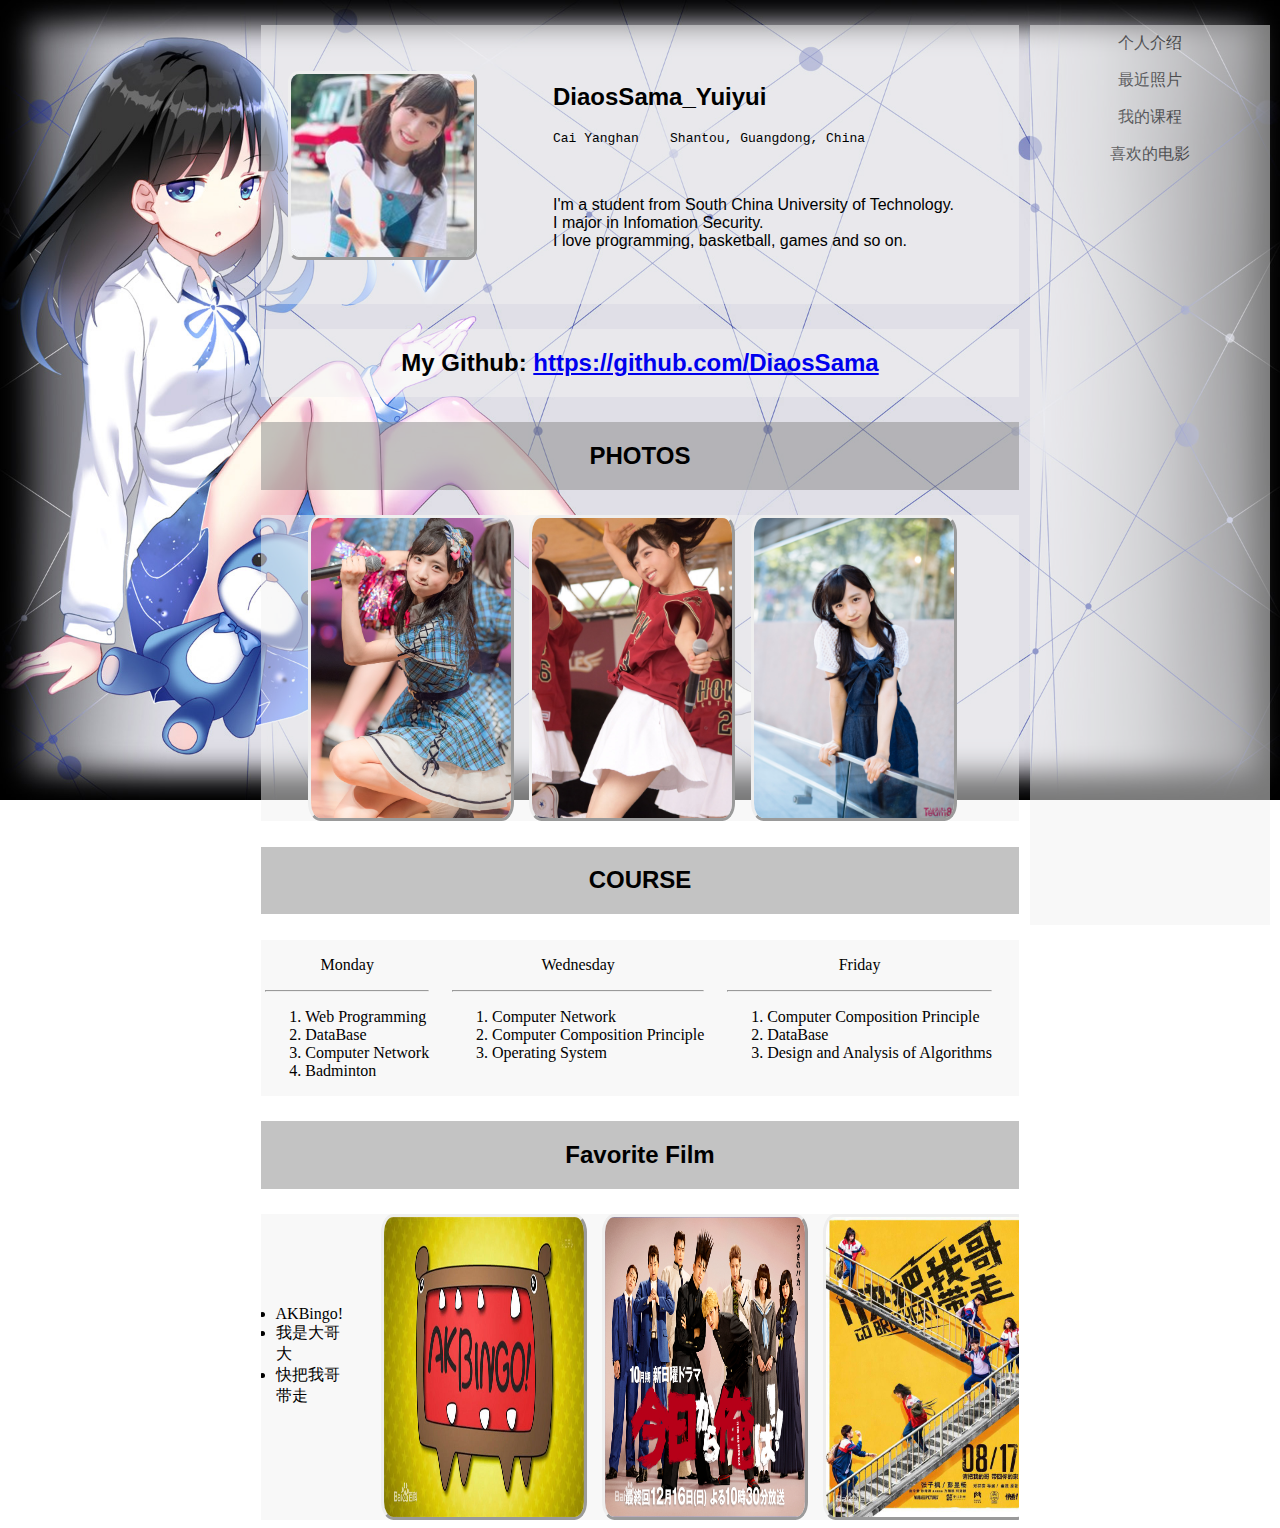
<file: ExperimentOne/index.html>
<!DOCTYPE html>
<head>
    <title>DiaosSama's HomePage</title>
    <meta name="description" content="information about DiaosSama"/>
    <meta charset="UTF-8"/>
    <style>
        #navigation {
            /*导航栏美化*/
            list-style-type: none;
            margin: 0;
            padding: 0;
            width: 240px;
            background-color: #f1f1f1;
            height: 100%;
            position: fixed;
            overflow: auto; 
            right: 10px;
            opacity: 0.5; /*透明度*/
        }

        #navigation a {
            /*导航栏选项美化*/
            display: block;
            color: #000;
            padding: 8px 16px;
            text-decoration: none;
            text-align: center;
        }

        #navigation a:hover {
            /*导航栏鼠标悬浮效果*/
            background-color: #555;
            color: white;
        }

        body {
            background-image: url("./img/steam1.jpg");
            background-size: 100%;
            background-repeat: repeat-x;
            background-attachment: fixed;
            overflow: auto;
        }

        #avatar {
            /*头像*/
            width: 183px;
            height: 183px;
            border-style: outset;
            border-radius: 6%;
            margin-right: 10%;
            margin-top: 6%;
        }

        .introduction {
            /*个人介绍栏*/
            margin-left:20%;
			margin-right:20%;
            margin-top: 2%;
            overflow: hidden;
            background-color: rgba(241,241,241,0.5);
            color: rgba(0,0,0);
            font-family:'Trebuchet MS', 'Lucida Sans Unicode', 'Lucida Grande', 'Lucida Sans', Arial, sans-serif;
            justify-content: center;
            display: flex;
        }

        .introduction .text {
            margin-top: 5%;
            margin-right: 5%;
            margin-bottom: 5%;    
        }

        .photo {
            /*照片展示栏*/
            margin-left:20%;
			margin-right:20%;
            margin-top: 2%;
            background-color: rgba(241,241,241,0.5);
            overflow: hidden;
            justify-content: center;
            display: flex;
        }

        .photo img {
            width: 200px;
            height: 300px;
            border-style: outset;
            border-radius: 6%;
            margin-right: 2%;
        }

        .photo ul {
            margin-right: 5%;
            margin-top:12%;
        }

        .course {
            /*课程展示栏*/
            margin-left:20%;
			margin-right:20%;
            margin-top: 2%;
            background-color: rgba(241,241,241,0.5);
            overflow: hidden;
            justify-content: center;
            display: flex;
        }

        .course div {
            margin-right: 3%;
        }
    </style>

</head>
<body>
    <ul id="navigation">
        <li><a href="#introduction">个人介绍</a></li>
        <li><a href="#photo_title">最近照片</a></li>
        <li><a href="#course_title">我的课程</a></li>
        <li><a href="#film_title">喜欢的电影</a></li>
    </ul>
    <!--<h1 id="title">Welcome to DiaosSama's HomePage</h1>-->
    <div class="introduction" id="introduction">
        <img id="avatar" src="./img/avatar1.jpg"/>
        <div class="text">
            <h2>DiaosSama_Yuiyui</h3>
            <p><pre>Cai Yanghan    Shantou, Guangdong, China</pre></p>
            <br/>
            <p>
                I'm a student from South China University of Technology.<br/>
                I major in Infomation Security.<br/>
                I love programming, basketball, games and so on.<br/>
            </p>
        </div>  
    </div>

    <div class="introduction" id="github">
            <h2>My Github: <a href="https://github.com/DiaosSama">https://github.com/DiaosSama</a></h2>
        </div>

    <div class="introduction" id="photo_title" style="background-color: rgba(135,135,135,0.5)">
        <h2>PHOTOS</h2>
    </div>

    <div class="photo">
            <img src="./img/myphoto1.jpg"/>
            <img src="./img/myphoto2.jpg"/>
            <img src="./img/myphoto3.jpg"/>
    </div>

    <div class="introduction" id="course_title" style="background-color: rgba(135,135,135,0.5)">
        <h2>COURSE</h2>
    </div>

    <div class="course">
        <div>
            <p style="text-align:center">Monday</p>
            <hr/>
            <ol>
                <li>Web Programming</li>
                <li>DataBase</li>
                <li>Computer Network</li>
                <li>Badminton</li>
            </ol>
        </div>
        <div>
                <p style="text-align:center">Wednesday</p>
                <hr/>
                <ol>
                    <li>Computer Network</li>
                    <li>Computer Composition Principle</li>
                    <li>Operating System</li>
                </ol>
        </div>
        <div>
                <p style="text-align:center">Friday</p>
                <hr/>
                <ol>
                    <li>Computer Composition Principle</li>
                    <li>DataBase</li>
                    <li>Design and Analysis of Algorithms</li>
                </ol>
        </div>
    </div>

    <div class="introduction" id="film_title" style="background-color: rgba(135,135,135,0.5)">
        <h2>Favorite Film</h2>
    </div>

    <div class="photo">
        <ul>
            <li>AKBingo!</li>
            <li>我是大哥大</li>
            <li>快把我哥带走</li>
        </ul>
        <img src="./img/akbingo.jpg"/>
        <img src="./img/woshidageda.jpg"/>
        <img src="./img/kuaibawogedaizou.jpg"/>
    </div>
    
</body>
</file>
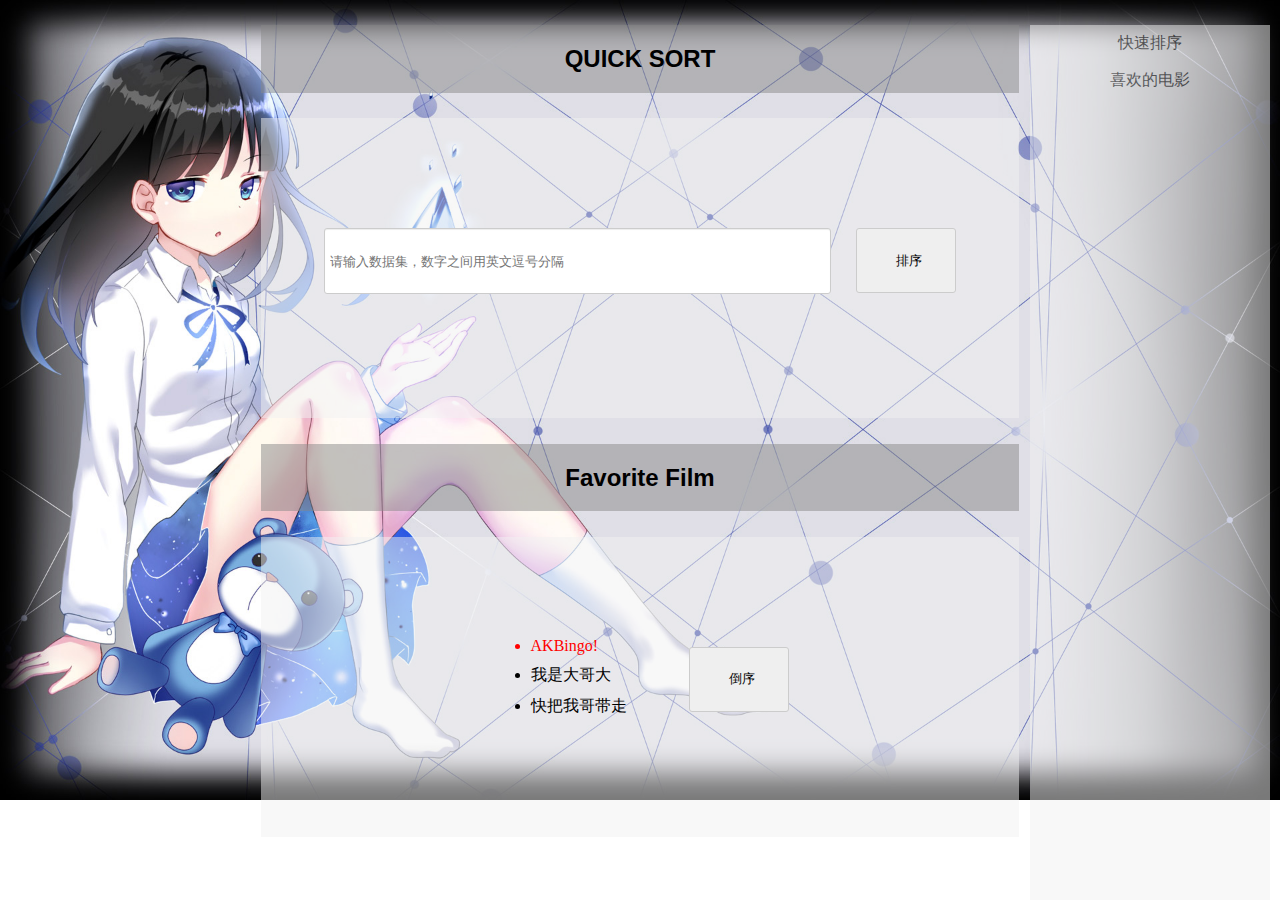
<file: ExperimentThree/index.html>
<!DOCTYPE html>
<head>
    <title>Experiment Three</title>
    <meta charset="UTF-8"/>
    <script src="./script/script.js"></script>
    <link rel="stylesheet" type="text/css" media="screen" href="./main.css" />
</head>

<body onload="changeColor(1)">
    <ul id="navigation">
        <li><a href="#quicksort_title">快速排序</a></li>
        <li><a href="#film_title">喜欢的电影</a></li>
    </ul>
    <div id="quicksort_title" class="title" style="background-color: rgba(135,135,135,0.5)">
        <h2>QUICK SORT</h2>
    </div>
    <div id="quicksort">
        <input type="text" id="input1" placeholder="请输入数据集，数字之间用英文逗号分隔">
        <button type="button" onclick="quicksorthelp('input1')">排序</button>
    </div>
    <div id="film_title" class="title" style="background-color: rgba(135,135,135,0.5)">
            <h2>Favorite Film</h2>
        </div>
    <div id="film">
        <ul>
            <li id="movie1">AKBingo!</li>
            <li id="movie2">我是大哥大</li>
            <li id="movie3">快把我哥带走</li>
        </ul>
        <button type="button" onclick="resort()">倒序</button>
    </div>
</body>
</file>
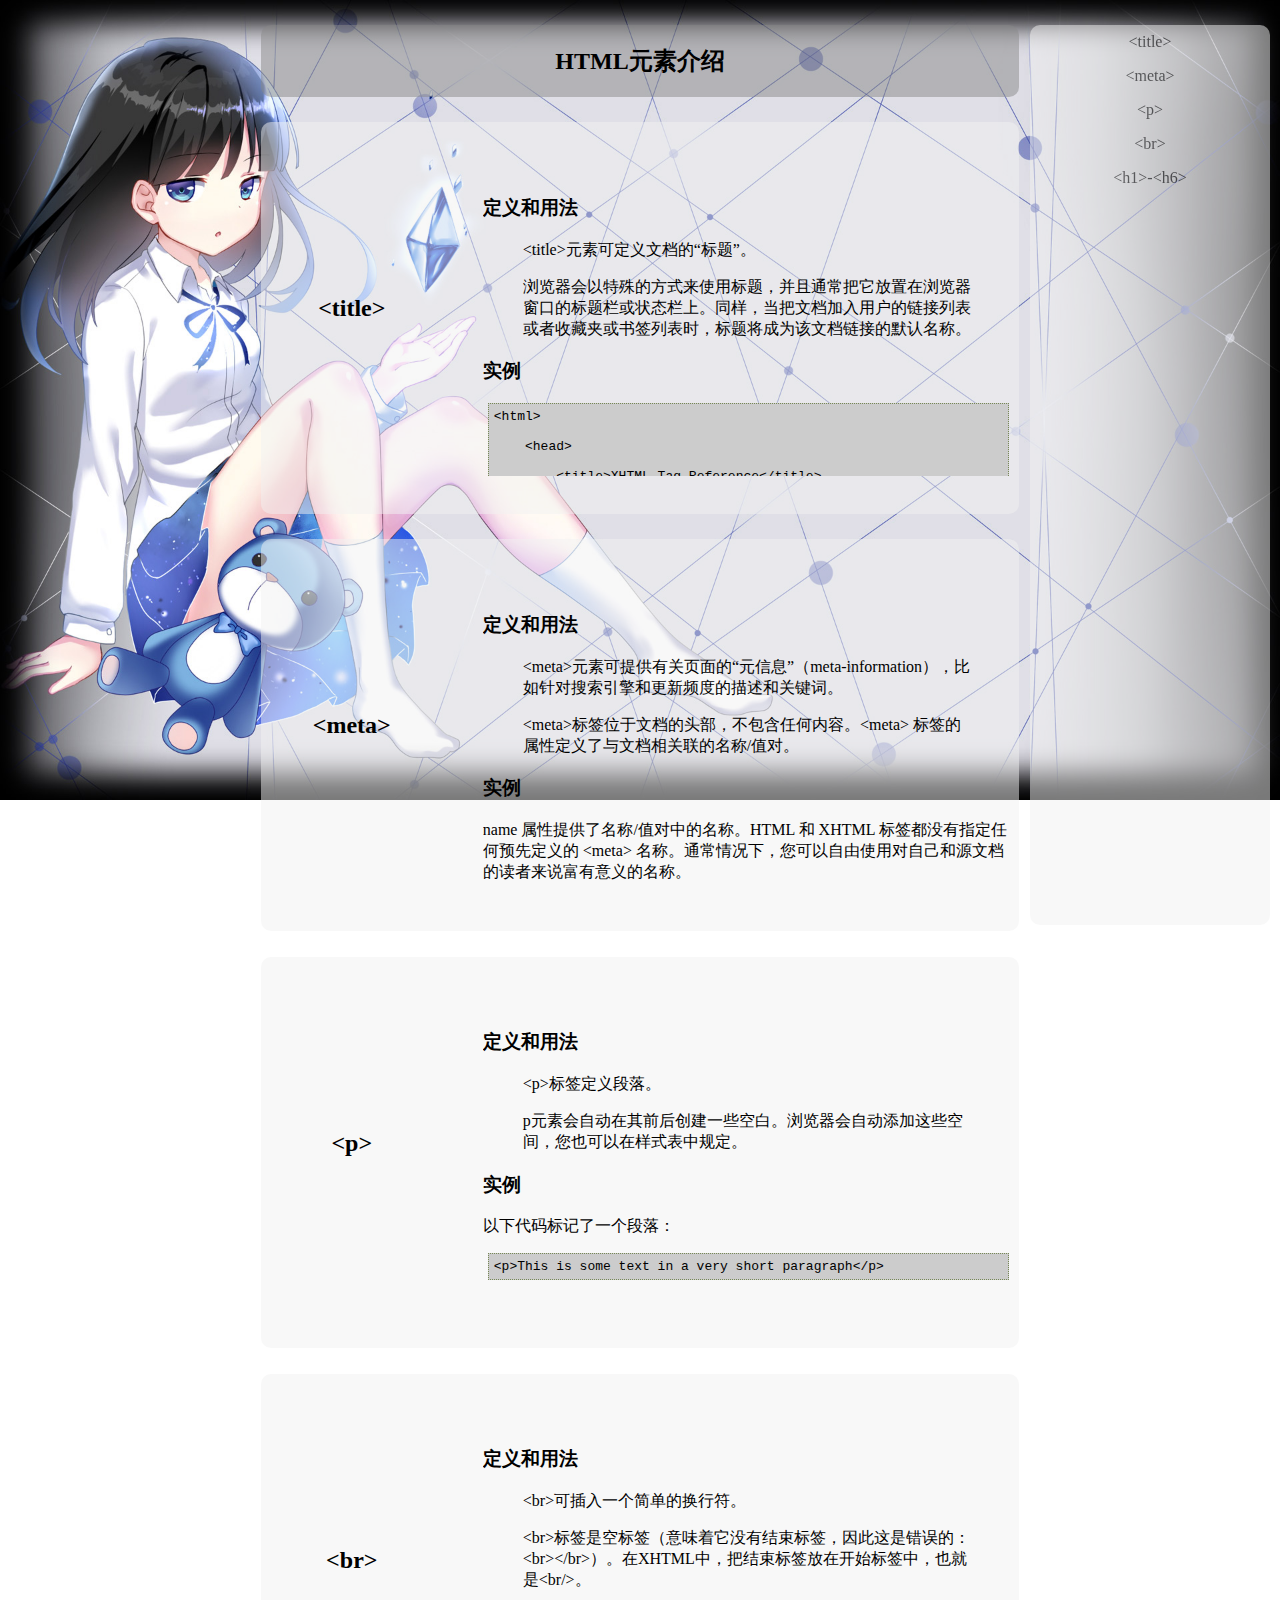
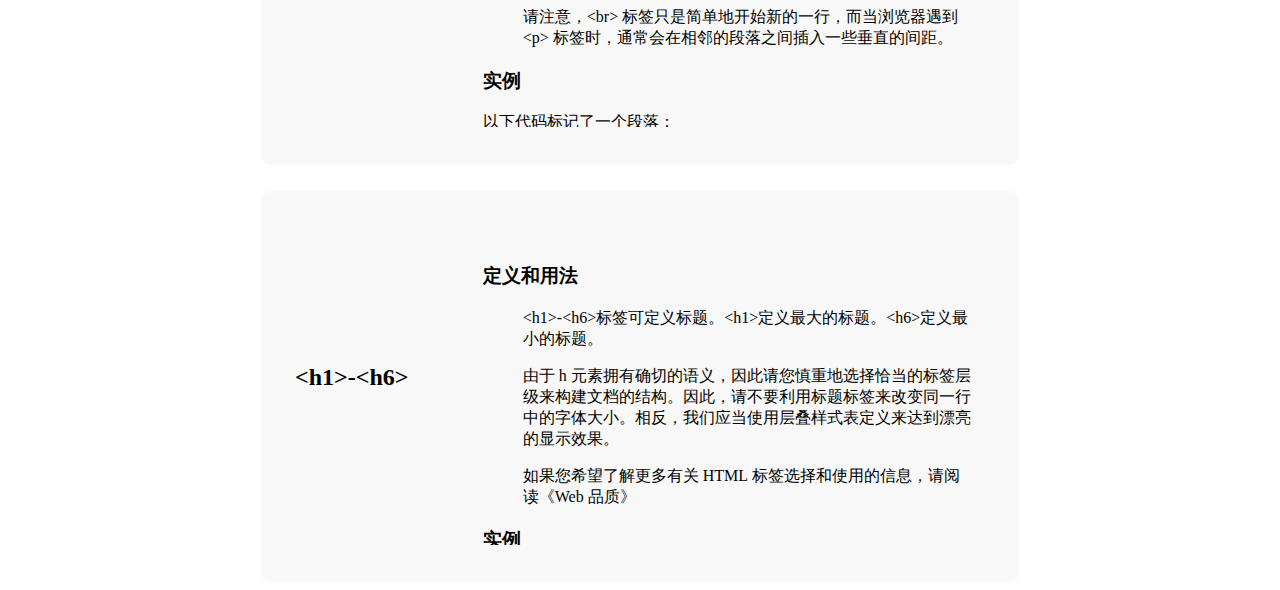
<file: ExperimentTwo/index.html>
<!DOCTYPE html>
<head>
    <meta charset="UTF-8">
    <title>Element of HTML</title>
    <link rel="stylesheet" type="text/css" href="main.css">
</head>
<body>
    <ul id="navigation">
        <li><a href="#title">&lt;title&gt;</a></li>
        <li><a href="#meta">&lt;meta&gt;</a></li>
        <li><a href="#p">&lt;p&gt;</a></li>
        <li><a href="#br">&lt;br&gt;</a></li>
        <li><a href="#br">&lt;h1&gt;-&lt;h6&gt;</a></li>
    </ul>

    <div class="block" id="main_title" style="background-color: rgba(135,135,135,0.5); text-align: center">
        <h2>HTML元素介绍</h2>
    </div>

    <div class="block" id="title">
        <dl>
            <dt><h2>&lt;title&gt;</h2></dt>
            <dd>
                <h3><strong>定义和用法</strong></h3>
                <blockquote>
                    <p> &lt;title&gt;元素可定义文档的<q>标题</q>。</p>
                    <p>浏览器会以特殊的方式来使用标题，并且通常把它放置在浏览器窗口的标题栏或状态栏上。同样，当把文档加入用户的链接列表或者收藏夹或书签列表时，标题将成为该文档链接的默认名称。</p>
                </blockquote>
                <h3><strong>实例</strong></h3>
                <pre>
&lt;html&gt; 

    &lt;head&gt;

        <code>&lt;title&gt;XHTML Tag Reference&lt;/title&gt;</code>

    &lt;/head&gt;

&lt;body&gt;

    The content of the document......

&lt;/body&gt;

&lt;/html&gt;</pre>           
            </dd>
        </dl>
    </div>

    <div class="block" id="meta">
            <dl>
                <dt><h2>&lt;meta&gt;</h2></dt>
                <dd>
                    <h3><strong>定义和用法</strong></h3>
                    <blockquote>
                        <p> &lt;meta&gt;元素可提供有关页面的<q>元信息</q>（meta-information），比如针对搜索引擎和更新频度的描述和关键词。</p>
                        <p>&lt;meta&gt;标签位于文档的头部，不包含任何内容。&lt;meta&gt; 标签的属性定义了与文档相关联的名称/值对。</p>
                    </blockquote>
                    <h3><strong>实例</strong></h3>
                    <p>name 属性提供了名称/值对中的名称。HTML 和 XHTML 标签都没有指定任何预先定义的 &lt;meta&gt; 名称。通常情况下，您可以自由使用对自己和源文档的读者来说富有意义的名称。</p>
                    <p>"keywords" 是一个经常被用到的名称。它为文档定义了一组关键字。某些搜索引擎在遇到这些关键字时，会用这些关键字对文档进行分类。</p>
                    <p>类似这样的 meta 标签可能对于进入搜索引擎的索引有帮助：</p>
                    <pre>
&lt;meta name="keywords" content="HTML,ASP,PHP,SQL"&gt;</pre>           
                </dd>
            </dl>
        </div>

        <div class="block" id="p">
                <dl>
                    <dt><h2>&lt;p&gt;</h2></dt>
                    <dd>
                        <h3><strong>定义和用法</strong></h3>
                        <blockquote>
                            <p> &lt;p&gt;标签定义段落。</p>
                            <p>p元素会自动在其前后创建一些空白。浏览器会自动添加这些空间，您也可以在样式表中规定。</p>
                        </blockquote>
                        <h3><strong>实例</strong></h3>
                        <p>以下代码标记了一个段落：</p>
                        <pre>
&lt;p&gt;This is some text in a very short paragraph&lt;/p&gt;</pre>           
                    </dd>
                </dl>
            </div>

            <div class="block" id="br">
                <dl>
                    <dt><h2>&lt;br&gt;</h2></dt>
                    <dd>
                        <h3><strong>定义和用法</strong></h3>
                        <blockquote>
                            <p>&lt;br&gt;可插入一个简单的换行符。</p>
                            <p>&lt;br&gt;标签是空标签（意味着它没有结束标签，因此这是错误的：&lt;br&gt;&lt;/br&gt;）。在XHTML中，把结束标签放在开始标签中，也就是&lt;br/&gt;。</p>
                            <p>请注意，&lt;br&gt; 标签只是简单地开始新的一行，而当浏览器遇到 &lt;p&gt; 标签时，通常会在相邻的段落之间插入一些垂直的间距。</p>
                        </blockquote>
                        <h3><strong>实例</strong></h3>
                        <p>以下代码标记了一个段落：</p>
                        <pre>
&lt;html&gt;

    &lt;body&gt;
                                            
        &lt;p&gt;
            <code>To break&lt;br/&gt;lines&lt;br/&gt;in a&lt;br/&gt;paragraph,&lt;br/&gt;use the br tag.</code>
        &lt;/p&gt;
                                            
    &lt;/body&gt;

&lt;/html&gt;</pre>           
                    </dd>
                </dl>
            </div>

            <div class="block" id="h1-h6">
                 <dl>
                    <dt><h2>&lt;h1&gt;-&lt;h6&gt;</h2></dt>
                    <dd>
                        <h3><strong>定义和用法</strong></h3>
                        <blockquote>
                            <p>&lt;h1&gt;-&lt;h6&gt;标签可定义标题。&lt;h1&gt;定义最大的标题。&lt;h6&gt;定义最小的标题。</p>
                            <p>由于 h 元素拥有确切的语义，因此请您慎重地选择恰当的标签层级来构建文档的结构。因此，请不要利用标题标签来改变同一行中的字体大小。相反，我们应当使用层叠样式表定义来达到漂亮的显示效果。</p>
                            <p>如果您希望了解更多有关 HTML 标签选择和使用的信息，请阅读《Web 品质》</p>
                        </blockquote>
                        <h3><strong>实例</strong></h3>
                        <p>六个不同的 HTML 标题：</p>
                        <pre>
&lt;h1&gt;这是标题 1&lt;/h1&gt;
&lt;h2&gt;这是标题 2&lt;/h2&gt;
&lt;h3&gt;这是标题 3&lt;/h3&gt;
&lt;h4&gt;这是标题 4&lt;/h4&gt;
&lt;h5&gt;这是标题 5&lt;/h5&gt;
&lt;h6&gt;这是标题 6&lt;/h6&gt;</pre>      
                    </dd>
                </dl>
            </div>
</body>
</file>
<file: ExperimentThree/main.css>
body {
    background-image: url("./img/steam1.jpg");
    background-size: 100%;
    background-repeat: repeat-x;
    background-attachment: fixed;
    overflow: auto;
}

#navigation {
    /*导航栏美化*/
    list-style-type: none;
    margin: 0;
    padding: 0;
    width: 240px;
    background-color: #f1f1f1;
    height: 100%;
    position: fixed;
    overflow: auto; 
    right: 10px;
    opacity: 0.5; /*透明度*/
}

#navigation a {
    /*导航栏选项美化*/
    display: block;
    color: #000;
    padding: 8px 16px;
    text-decoration: none;
    text-align: center;
}

#navigation a:hover {
    /*导航栏鼠标悬浮效果*/
    background-color: #555;
    color: white;
}

.title {
    margin-left:20%;
    margin-right:20%;
    margin-top: 2%;
    overflow: hidden;
    background-color: rgba(241,241,241,0.5);
    color: rgba(0,0,0);
    font-family:'Trebuchet MS', 'Lucida Sans Unicode', 'Lucida Grande', 'Lucida Sans', Arial, sans-serif;
    justify-content: center;
    display: flex;
}

.title .text {
    margin-top: 5%;
    margin-right: 5%;
    margin-bottom: 5%;    
}

#quicksort {
    margin-left:20%;
    margin-right:20%;
    margin-top: 2%;
    background-color: rgba(241,241,241,0.5);
    overflow: hidden;
    justify-content: center;
    display: flex;
    height: 300px;
}

input {
    border: 1px solid #ccc;
    padding: 7px 0px;
    border-radius: 3px;
    padding-left:5px;
    -webkit-box-shadow: inset 0 1px 1px rgba(0,0,0,.075);
    box-shadow: inset 0 1px 1px rgba(0,0,0,.075);
    -webkit-transition: border-color ease-in-out .15s,-webkit-box-shadow ease-in-out .15s;
    -o-transition: border-color ease-in-out .15s,box-shadow ease-in-out .15s;
    transition: border-color ease-in-out .15s,box-shadow ease-in-out .15s;
    width: 500px;
    height: 50px;
    margin-top: 110px;
}

input:focus {
    border-color: #66afe9;
    outline: 0;
    -webkit-box-shadow: inset 0 1px 1px rgba(0,0,0,.075),0 0 8px rgba(102,175,233,.6);
    box-shadow: inset 0 1px 1px rgba(0,0,0,.075),0 0 8px rgba(102,175,233,.6)
}

button {
    border: 1px solid #ccc;
    padding: 7px 0px;
    border-radius: 3px;
    padding-left:5px;
    height: 65px;
    width: 100px;
    margin-top: 110px;
    margin-left: 25px;
}

button:hover {
    border-color: #66afe9;
    outline: 0;
    -webkit-box-shadow: inset 0 1px 1px rgba(0,0,0,.075),0 0 8px rgba(102,175,233,.6);
    box-shadow: inset 0 1px 1px rgba(0,0,0,.075),0 0 8px rgba(102,175,233,.6)
}

#film {
    margin-left:20%;
    margin-right:20%;
    margin-top: 2%;
    background-color: rgba(241,241,241,0.5);
    overflow: hidden;
    justify-content: center;
    display: flex;
    height: 300px;
}

#film ul {
    margin-right: 5%;
    margin-top: 90px;
}

#film ul li{
    margin-top: 10px;
}
</file>
<file: ExperimentTwo/main.css>
#navigation {
    /*导航栏美化*/
    list-style-type: none;
    margin: 0;
    padding: 0;
    width: 240px;
    background-color: #f1f1f1;
    border-radius: 10px;
    height: 100%;
    position: fixed;
    overflow: auto; 
    right: 10px;
    opacity: 0.5; /*透明度*/
}

#navigation a {
    /*导航栏选项美化*/
    display: block;
    color: #000;
    padding: 8px 16px;
    text-decoration: none;
    text-align: center;
}

#navigation a:hover {
    /*导航栏鼠标悬浮效果*/
    background-color: #555;
    color: white;
}

.block {
    /*块美化*/
    margin-left: 20%;
    margin-right: 20%;
    margin-top: 2%;
    background-color: rgba(241,241,241,0.5);
    border-radius: 10px;
    overflow: hidden;
}

.block dl{
    height: 250px;
}

.block dt {
    margin: 2%;
    /*background-color: red;*/
    width: 20%;
    height: 300px;
    line-height: 270px;
    text-align: center;
    float: left;
}

.block dd {
    margin-top: 5%;
    margin-bottom: 5%;
    /*background-color: red;*/
    vertical-align: middle;
    height: 300px;
    width: 70%;
    float: left;
    overflow: auto;
}

.block dd::-webkit-scrollbar {
    display: none;
}

pre {
    margin: 5px;
    padding:5px;
    border: 1px dotted #785;
    background-color:#CCCCCC;       
}

body {
    background-image: url("./img/steam1.jpg");
    background-size: 100%;
    background-repeat: repeat-x;
    background-attachment: fixed;
    overflow: auto;
}
</file>
